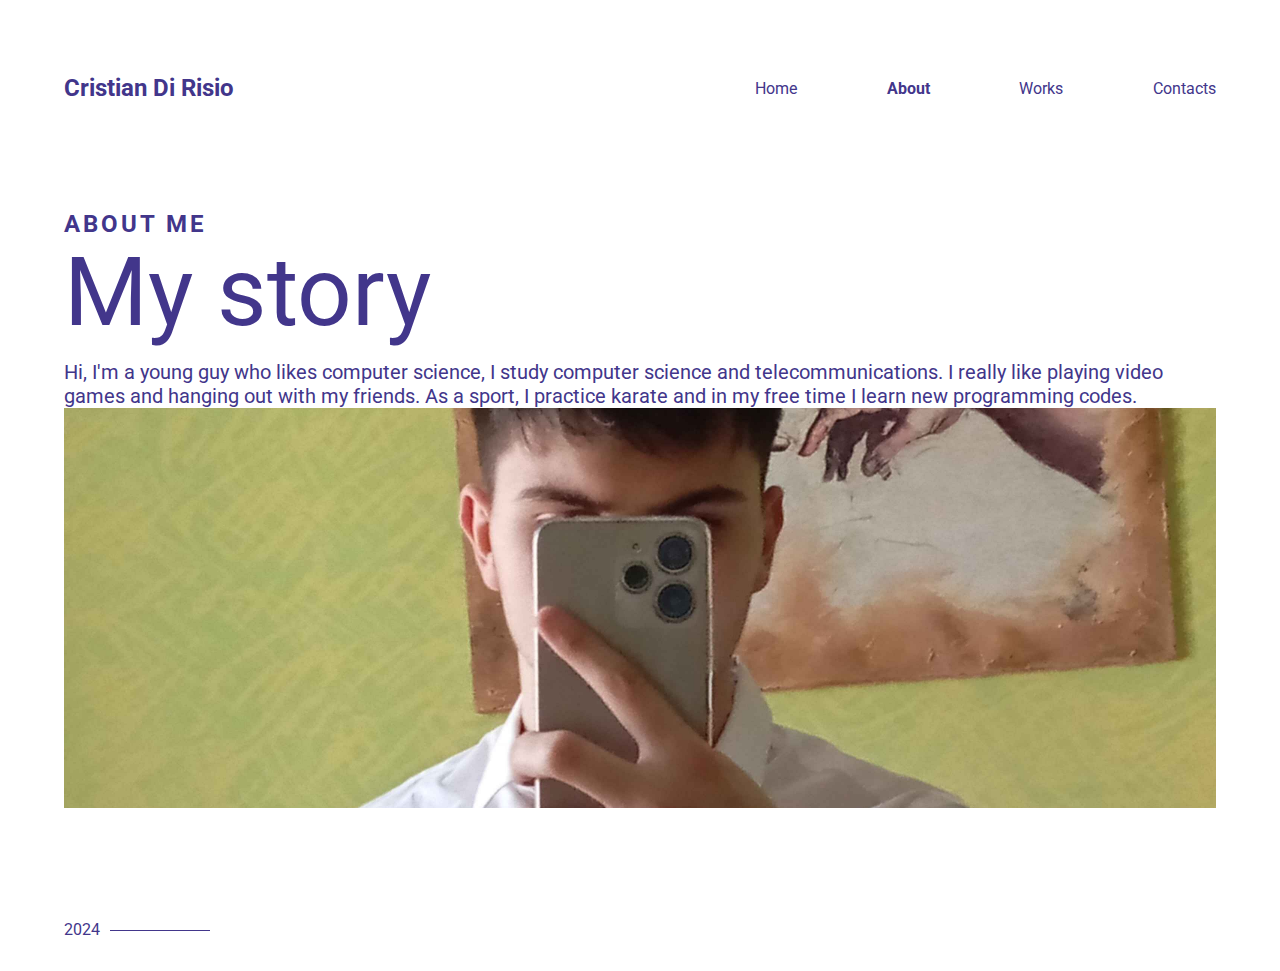
<file: pages/about.html>
<!DOCTYPE html>
<html lang="en">
<head>
    <meta charset="UTF-8">
    <meta name="viewport" content="width=device-width, initial-scale=1.0">
    <link href="https://fonts.googleapis.com/css2?family=Roboto:ital,wght@0,100;0,300;0,400;0,500;0,700;0,900;1,100;1,300;1,400;1,500;1,700;1,900&display=swap" rel="stylesheet">
    <link rel="icon" href="../favicon.ico" type="image/x-icon">
    <link rel="stylesheet" href="../style.css">
    <title>Home</title>
</head>
<body>
    <div class="safe-area spaced-column">
    <nav>
        <div class="logo">
            Cristian Di Risio
        </div>
        <div class="menu">
            <a class="menu-item" href="../index.html">Home</a>
            <a class="menu-item active" href="./about.html">About</a>
            <a class="menu-item" href="./works.html">Works</a>
            <a class="menu-item" href="./contacts.html">Contacts</a>
        </div>
    </nav>
    <div class="content">
        <div class="title-block">
        <h3>
            ABOUT ME
        </h3>
        <h1>
            My story
        </h1>
        <h4>
            Hi, I'm a young guy who likes computer science, I study computer science and telecommunications. I really like playing video games and hanging out with my friends. As a sport, I practice karate and in my free time I learn new programming codes.
        </h4>
        <img class="main-image" src="../Assets/Profile.jpg" alt="Profile Picture">
    </div>
    </div>
    <div class="Footer">
        2024
    </div>
    </div>
</body>
</html>
</file>
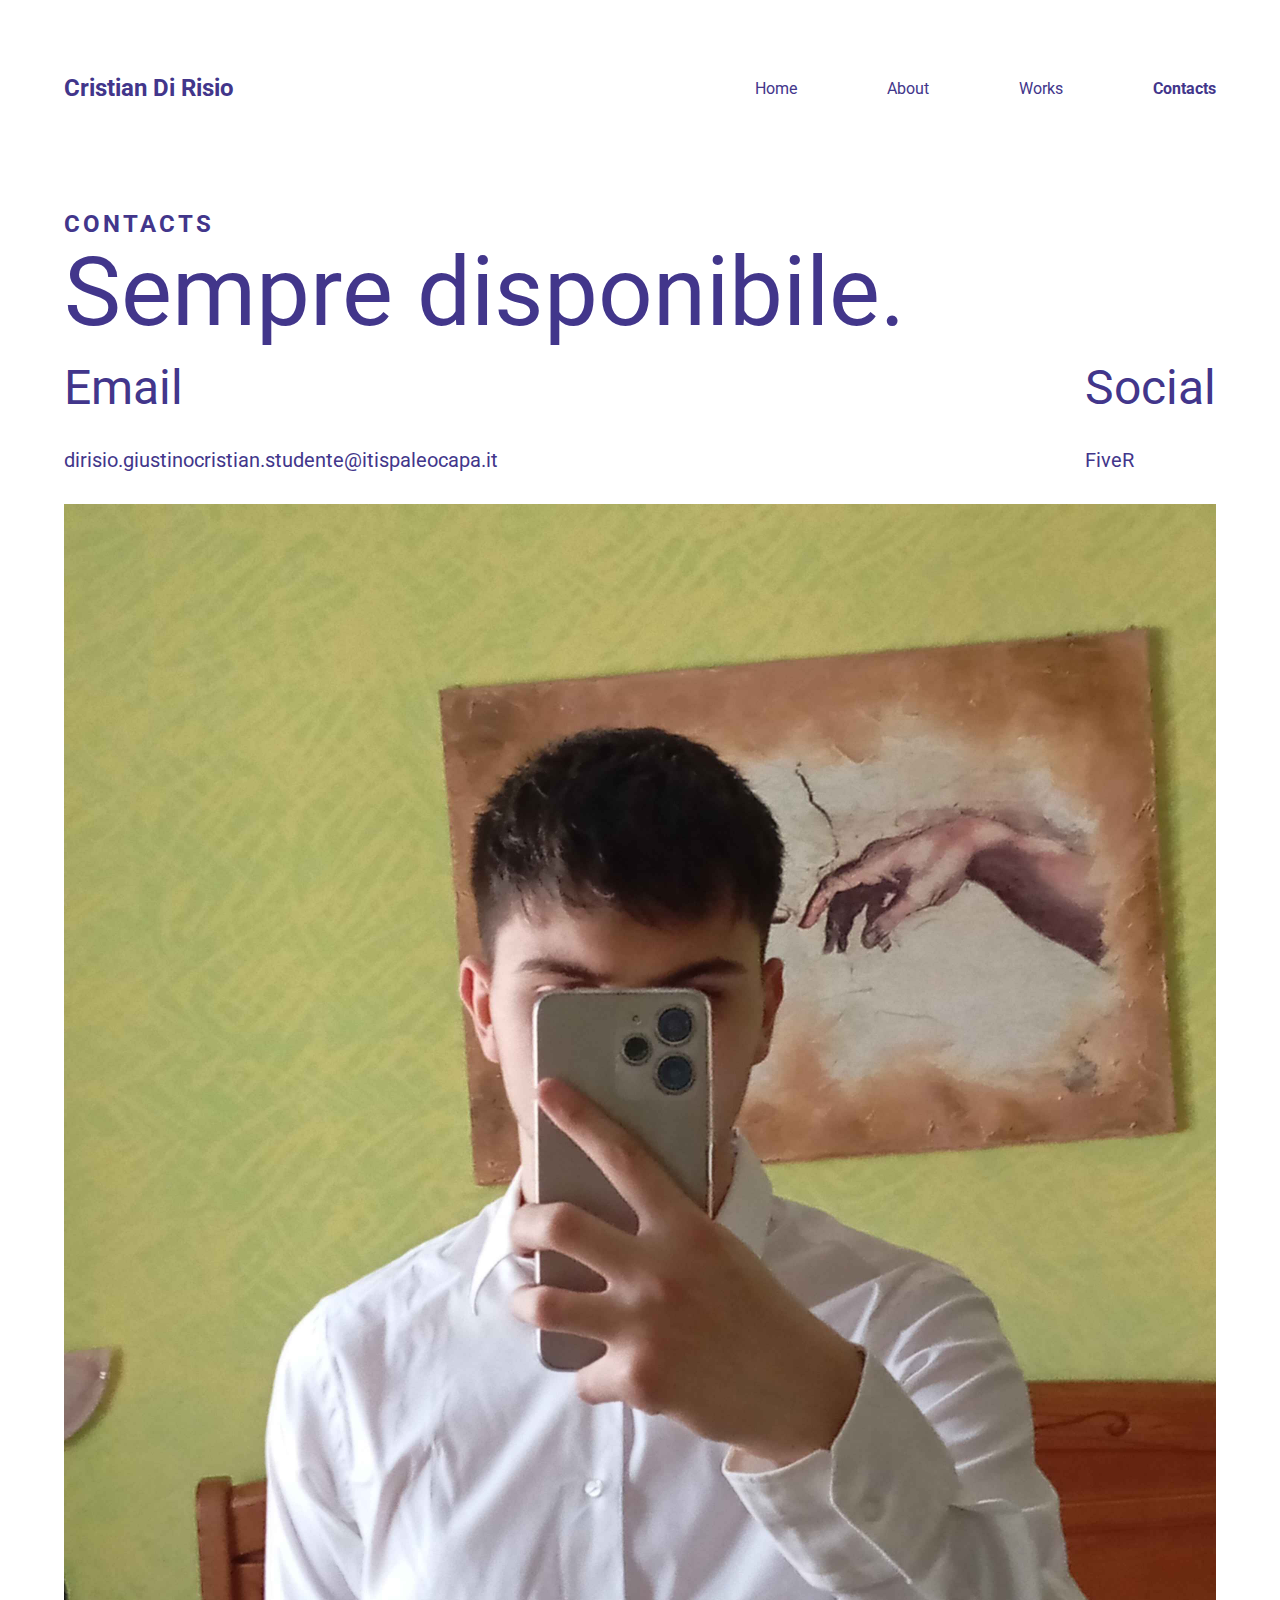
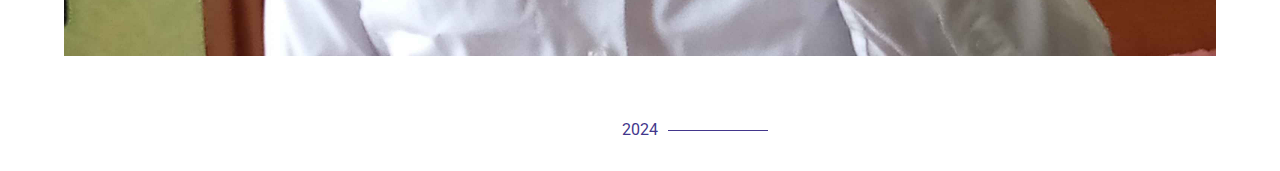
<file: pages/contacts.html>
<!DOCTYPE html>
<html lang="en">
<head>
    <meta charset="UTF-8">
    <meta name="viewport" content="width=device-width, initial-scale=1.0">
    <link href="https://fonts.googleapis.com/css2?family=Roboto:ital,wght@0,100;0,300;0,400;0,500;0,700;0,900;1,100;1,300;1,400;1,500;1,700;1,900&display=swap" rel="stylesheet">
    <link rel="icon" href="../favicon.ico" type="image/x-icon">
    <link rel="stylesheet" href="../style.css">
    <link rel="stylesheet" href="../contacts.css">
    <title>Home</title>
</head>
<body>
    <div class="safe-area spaced-column">
    <nav>
        <div class="logo">
            Cristian Di Risio
        </div>
        <div class="menu">
            <a class="menu-item" href="../index.html">Home</a>
            <a class="menu-item" href="./about.html">About</a>
            <a class="menu-item" href="./works.html">Works</a>
            <a class="menu-item active" href="./contacts.html">Contacts</a>
        </div>
    </nav>
    <div class="content">
        <div class="title-block">
        <h3>
            CONTACTS
        </h3>
        <h1>
            Sempre disponibile.
        </h1>
            <div class="contacts-section">
            <div class="contacts-item">
                <h2>Email</h2>
                <h4>dirisio.giustinocristian.studente@itispaleocapa.it</h4>
            </div>
            <div class="contacts-item">
                <h2>Social</h2>
                <h4><a href="https://it.fiverr.com/s/ZmqZ0aR">FiveR</a></h4>
            </div>
            </div>
            <img class="full-width-img" src="../Assets/Profile.jpg" alt="Profile Picture">
    </div>
    <div class="Footer">
        2024
    </div>
    </div>
</body>
</html>
</file>
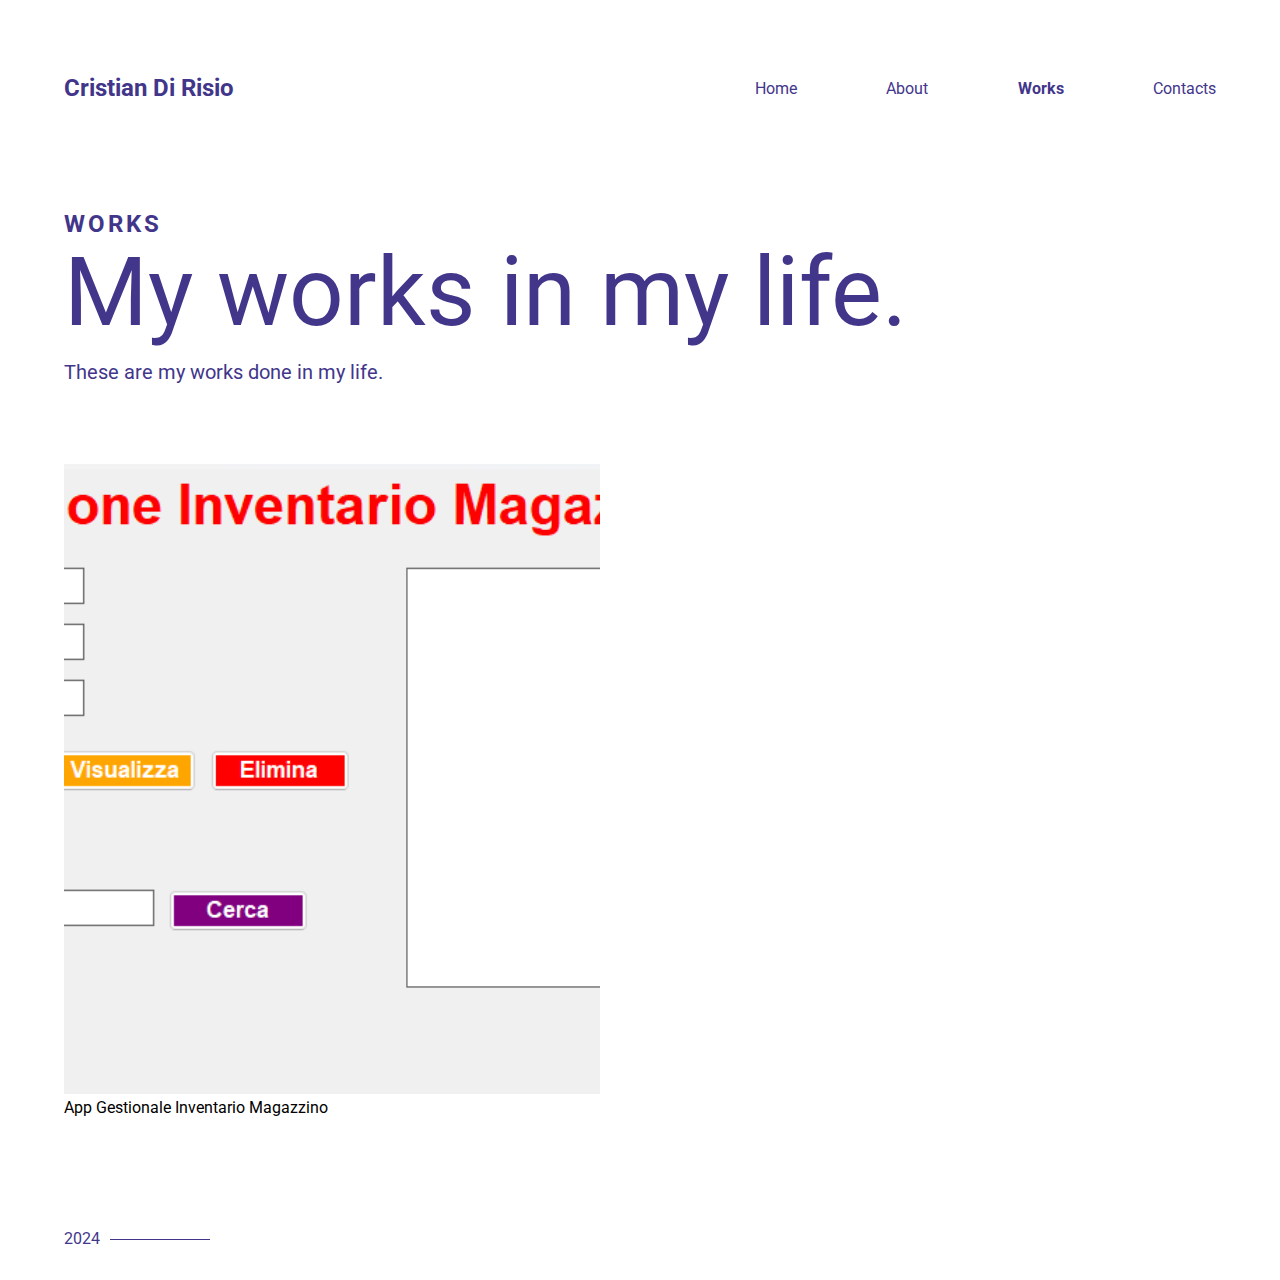
<file: pages/works.html>
<!DOCTYPE html>
<html lang="en">
<head>
    <meta charset="UTF-8">
    <meta name="viewport" content="width=device-width, initial-scale=1.0">
    <link href="https://fonts.googleapis.com/css2?family=Roboto:ital,wght@0,100;0,300;0,400;0,500;0,700;0,900;1,100;1,300;1,400;1,500;1,700;1,900&display=swap" rel="stylesheet">
    <link rel="icon" href="../favicon.ico" type="image/x-icon">
    <link rel="stylesheet" href="../style.css">
    <link rel="stylesheet" href="../works.css">
    <title>Home</title>
</head>
<body>
    <div class="safe-area spaced-column">
    <nav>
        <div class="logo">
            Cristian Di Risio
        </div>
        <div class="menu">
            <a class="menu-item" href="../index.html">Home</a>
            <a class="menu-item" href="./about.html">About</a>
            <a class="menu-item active" href="./works.html">Works</a>
            <a class="menu-item" href="./contacts.html">Contacts</a>
        </div>
    </nav>
    <div class="content">
        <div class="title-block">
            <h3>
                WORKS
            </h3>
            <h1>
                My works in my life.
            </h1>
            <h4>
                These are my works done in my life.
            </h4>
            <div class="works-grid">
                <div class="work-item">
                    <img src="../Assets/GestionaleInvMagazzino.png" alt="Immagine Gestionale Inventario Magazzino">
                    <div class="description">App Gestionale Inventario Magazzino</div>
                </div>
            </div>
        </div>
    </div>
    <div class="Footer">
        2024
    </div>
    </div>
</body>
</html>
</file>
<file: style.css>
:root {
    --primary800:#241E4E;
    --primary500: #42368b;
    --primary400: #5d4dc2;
    --gray100: #f7f7fc;
    --gray200: #eaebee;
}
*{
    margin: 0;

}

body {
    font-family: 'roboto','sans-serif';
}

h1 {
    font-size: 6rem;
    line-height: 104px;
    font-weight: normal;
}

h2 {
    font-size: 3rem;
    line-height: 56px;
}

h3 {
    font-size: 1.5rem;
    line-height: 32px;
}

h4 {
    font-size: 1.25rem;
    line-height: 24px;
}

h1, h2, h3, h4, h5, h6, p {
    color: var(--primary500);
    font-weight: normal;
}

.safe-area {
    max-width: 1200px;
    width: 90vw;
    margin-inline: auto;
    min-height: 100vh;
}

.spaced-column {
    display: flex;
    flex-direction: column;
    justify-content: space-between;
}
.content{
    display: flex;
    flex-direction: column;
    align-items: center;
    justify-content: center;
}

.content > :not(:last-child) {
    margin-bottom: 2rem;
}

.main-image {
    width: 100%;
    height: 400px;
    object-fit: cover;
    display: block;
}

.logo {
    font-size: 1.5rem;
    line-height: 32px;
}

nav .logo {
    font-weight: bold;
    color:var(--primary500);
}

nav {
    display: flex;
    flex-direction: row;
    height: 80px;
    margin-top: 3rem;
    justify-content: space-between;
    align-items: center;
}

a,
a:visited,
 a:focus{
    text-decoration: none;
    color: var(--primary500);
}

nav .menu {
    display: flex;
    width: 40%;
    justify-content: space-between;
    flex-direction: row;
}

.active {
    font-weight: bold;
}

.Footer {
    padding-top: 2em;
    padding-bottom: 2em;
    color: var(--primary500);
    position: relative;
}

.Footer::after {
    content: "";
    position: absolute;
    width: 100px;
    height: 1px;
    top: 50%;
    background-color: var(--primary500);
    margin-left: 10px;
}

.title-block h3 {
    letter-spacing: 3px;
    font-weight: bold;
}

.title-block {
    width: 100%;
    margin-top: 5rem;
    margin-bottom: 5rem;
}

.title-block h1 {
    margin-bottom: 1rem;
}

.full-width-img {
    object-fit: cover;
    display: block;
    width: 100%;
}
</file>
<file: contacts.css>
.contacts-section {
    display: flex;
    flex-direction: row;
    justify-content: space-between;
    width: 100%;
}

.contacts-item h2 {
margin-bottom: 2rem;
}

.contacts-section h4 {
    margin-bottom: 2rem;
}
</file>
<file: works.css>
.works-grid {
    display: grid;
    grid-template-columns: repeat(2, 1fr);
    width: 100%;
    gap: 0 5rem;
}

.works-grid > :nth-child(odd) {
    margin-top: 5rem;
}

.work-item img{
    width: 100%;
    height: 630px;
    object-fit: cover;
    background-color: black;
}
</file>
